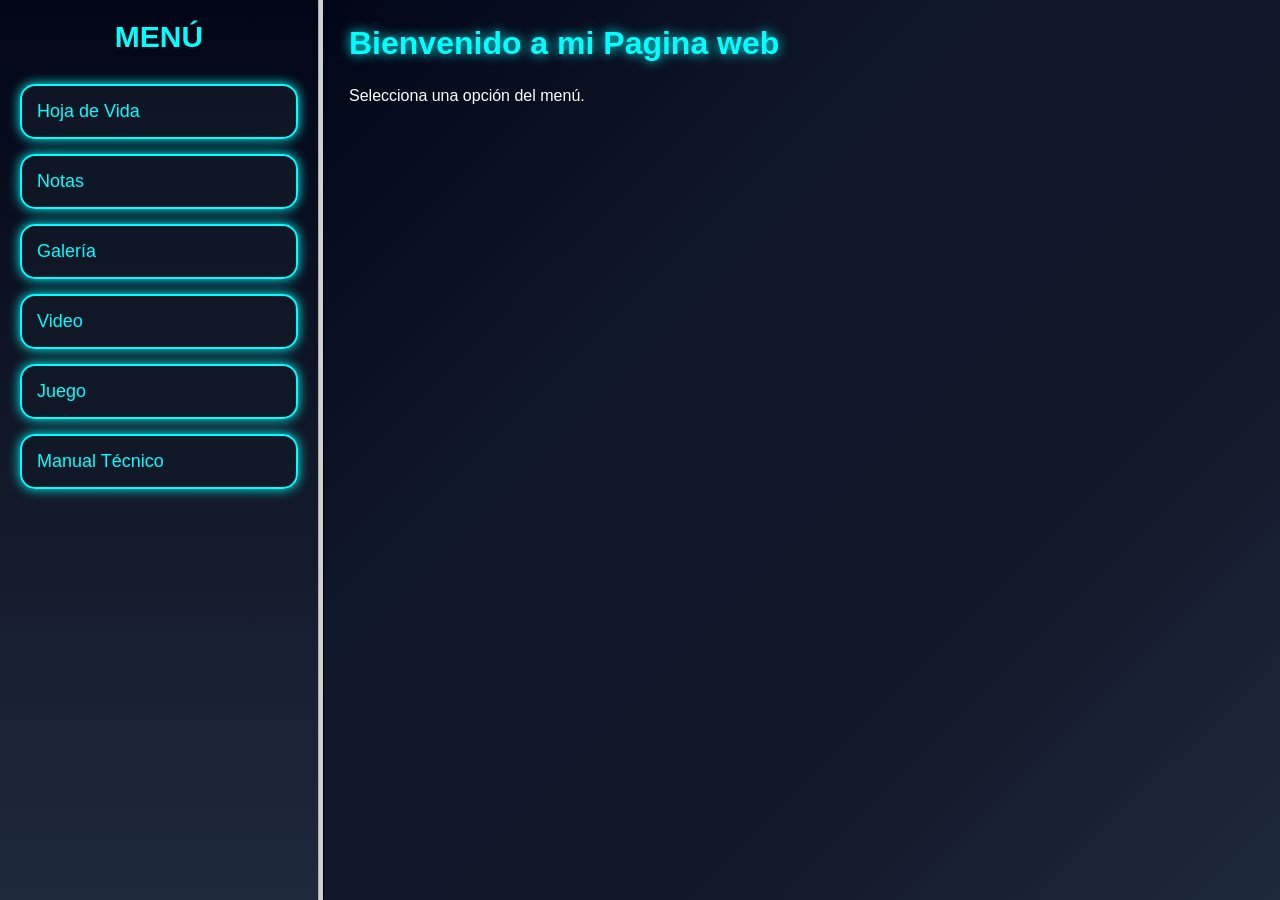
<file: index.html>
<!DOCTYPE html>
<html lang="es">

<head>
    <meta charset="UTF-8">
    <title>Mi Sitio Web</title>
</head>

<frameset cols="25%,75%">

    <frame src="menu.html" name="menuFrame">

    <frame src="inicio.html" name="contenidoFrame">

</frameset>

</html>
</file>
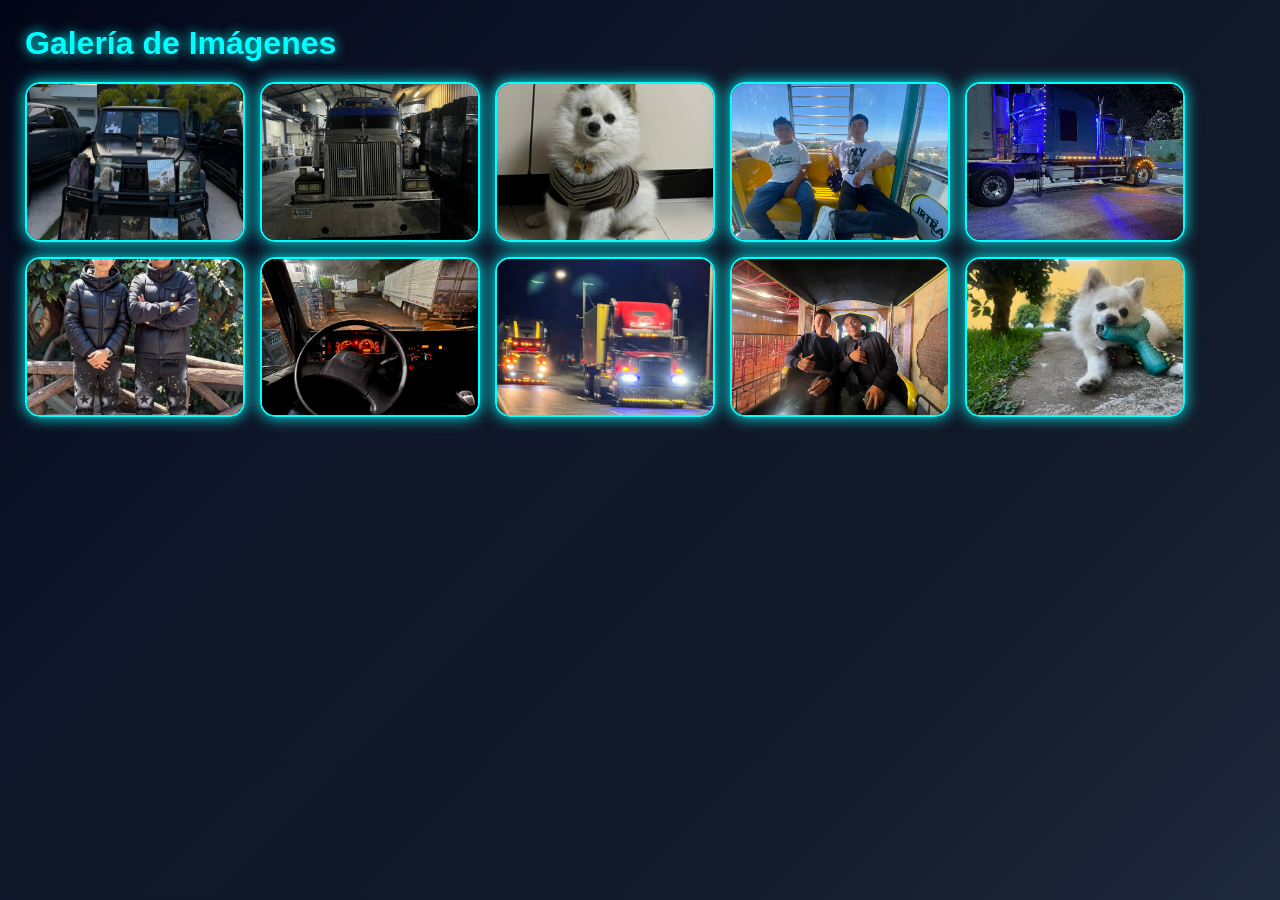
<file: galeria.html>
<!DOCTYPE html>
<html lang="es">

<head>
    <meta charset="UTF-8">
    <title>Galería</title>

    <link rel="stylesheet" href="estilos.css">
</head>

<body>

    <h1>Galería de Imágenes</h1>

    <div class="galeria">

        <img src="foto1.jpg">
        <img src="foto2.jpg">
        <img src="foto3.jpg">
        <img src="foto4.jpg">
        <img src="foto5.jpg">
        <img src="foto6.jpg">
        <img src="foto7.jpg">
        <img src="foto8.jpg">
        <img src="foto9.jpg">
        <img src="foto10.jpg">

    </div>

</body>

</html>
</file>
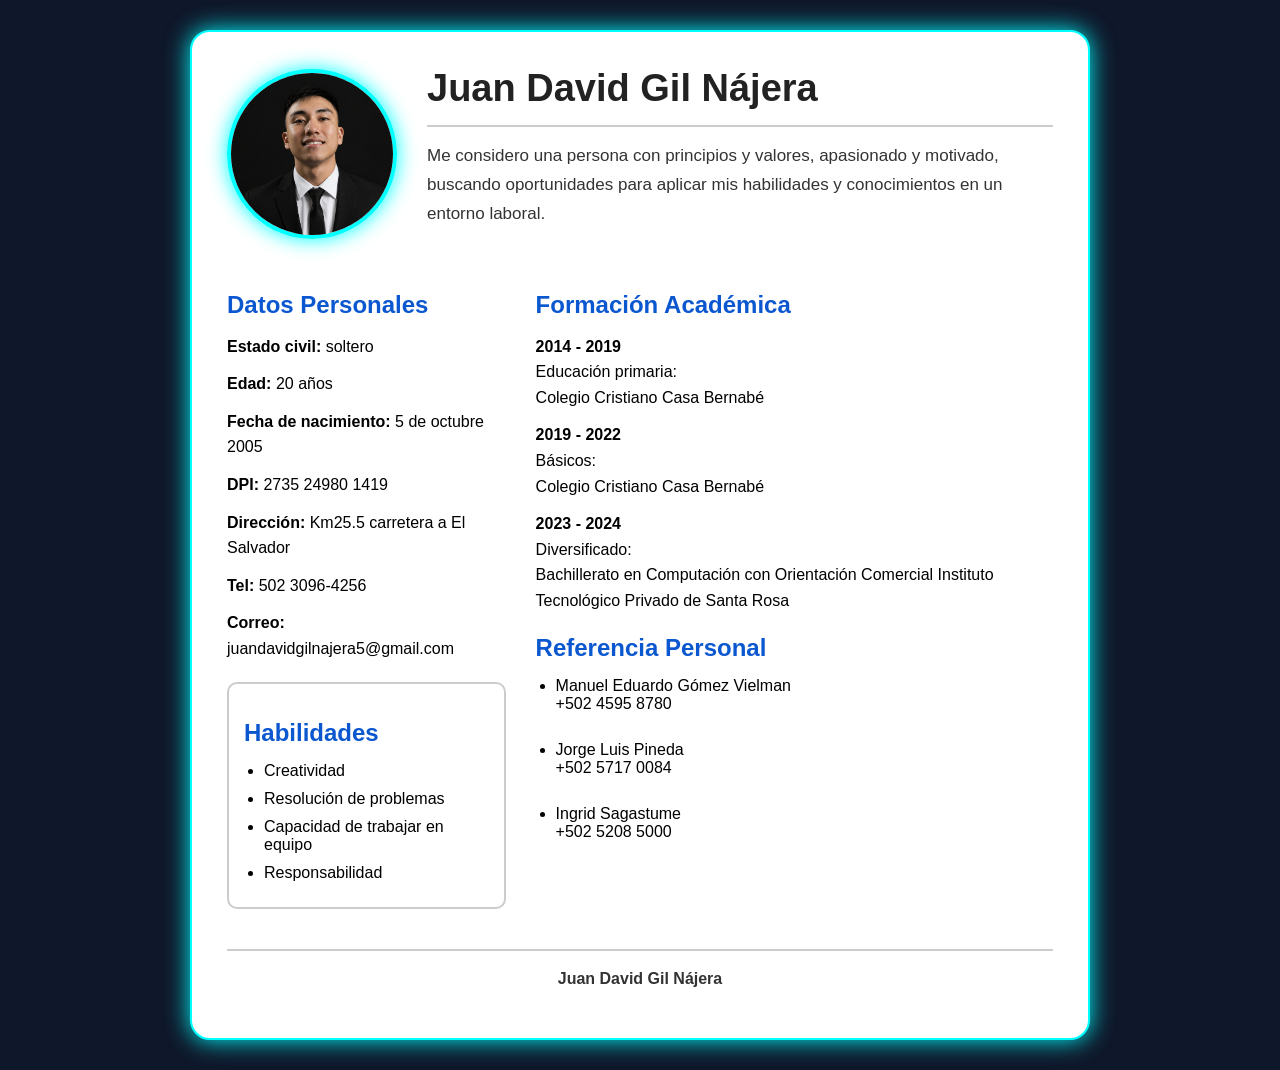
<file: hojaVida.html>
<!DOCTYPE html>
<html lang="es">

<head>

    <meta charset="UTF-8">

    <title>Hoja de Vida</title>

    <link rel="stylesheet" href="estilos.css">

    <style>

        .cv-body{
            background: #0f172a;
            padding: 30px;
        }

        .cv{
            background: white;
            width: 900px;
            margin: auto;
            padding: 35px;
            border-radius: 20px;

            border: 2px solid #00ffff;

            box-shadow: 0px 0px 25px #00ffff;

            color: black;
        }

        .encabezado{
            display: flex;
            align-items: center;
            margin-bottom: 30px;
        }

        .foto{
            width: 170px;
            height: 170px;
            border-radius: 50%;
            object-fit: cover;
            margin-right: 30px;

            border: 4px solid #00ffff;

            box-shadow: 0px 0px 20px #00ffff;
        }

        .nombre{
            flex: 1;
        }

        .nombre h1{
            color: #222;
            text-shadow: none;
            margin-bottom: 15px;
            font-size: 38px;
        }

        .perfil{
            line-height: 1.7;
            color: #333;
            font-size: 17px;
        }

        hr{
            margin: 15px 0;
            border: 1px solid #ccc;
        }

        .contenido{
            display: flex;
            gap: 30px;
        }

        .izquierda{
            width: 35%;
        }

        .derecha{
            width: 65%;
        }

        h2{
            color: #0b57d0;
            margin-top: 20px;
            margin-bottom: 15px;
            text-shadow: none;
        }

        p{
            margin-bottom: 12px;
            line-height: 1.6;
            color: black;
        }

        li{
            margin-bottom: 10px;
            color: black;
        }

        ul{
            margin-left: 20px;
        }

        .caja{
            border: 2px solid #ccc;
            border-radius: 10px;
            padding: 15px;
            margin-top: 20px;
        }

        .footer{
            text-align: center;
            margin-top: 40px;
        }

        .footer p{
            color: #333;
            font-weight: bold;
        }

    </style>

</head>

<body class="cv-body">

    <div class="cv">

        <div class="encabezado">

            <img src="foto.jpg" class="foto">

            <div class="nombre">

                <h1>Juan David Gil Nájera</h1>

                <hr>

                <p class="perfil">

                    Me considero una persona con principios y valores,
                    apasionado y motivado, buscando oportunidades para
                    aplicar mis habilidades y conocimientos en un entorno laboral.

                </p>

            </div>

        </div>

        <div class="contenido">

            <div class="izquierda">

                <h2>Datos Personales</h2>

                <p><strong>Estado civil:</strong> soltero</p>

                <p><strong>Edad:</strong> 20 años</p>

                <p><strong>Fecha de nacimiento:</strong> 5 de octubre 2005</p>

                <p><strong>DPI:</strong> 2735 24980 1419</p>

                <p><strong>Dirección:</strong> Km25.5 carretera a El Salvador</p>

                <p><strong>Tel:</strong> 502 3096-4256</p>

                <p><strong>Correo:</strong> juandavidgilnajera5@gmail.com</p>

                <div class="caja">

                    <h2>Habilidades</h2>

                    <ul>

                        <li>Creatividad</li>

                        <li>Resolución de problemas</li>

                        <li>Capacidad de trabajar en equipo</li>

                        <li>Responsabilidad</li>

                    </ul>

                </div>

            </div>

            <div class="derecha">

                <h2>Formación Académica</h2>

                <p>

                    <strong>2014 - 2019</strong><br>

                    Educación primaria:<br>

                    Colegio Cristiano Casa Bernabé

                </p>

                <p>

                    <strong>2019 - 2022</strong><br>

                    Básicos:<br>

                    Colegio Cristiano Casa Bernabé

                </p>

                <p>

                    <strong>2023 - 2024</strong><br>

                    Diversificado:<br>

                    Bachillerato en Computación con
                    Orientación Comercial Instituto Tecnológico
                    Privado de Santa Rosa

                </p>

                <h2>Referencia Personal</h2>

                <ul>

                    <li>

                        Manuel Eduardo Gómez Vielman

                        <br>

                        +502 4595 8780

                    </li>

                    <br>

                    <li>

                        Jorge Luis Pineda

                        <br>

                        +502 5717 0084

                    </li>

                    <br>

                    <li>

                        Ingrid Sagastume

                        <br>

                        +502 5208 5000

                    </li>

                </ul>

            </div>

        </div>

        <div class="footer">

            <hr>

            <p>
                Juan David Gil Nájera
            </p>

        </div>

    </div>

</body>

</html>
</file>
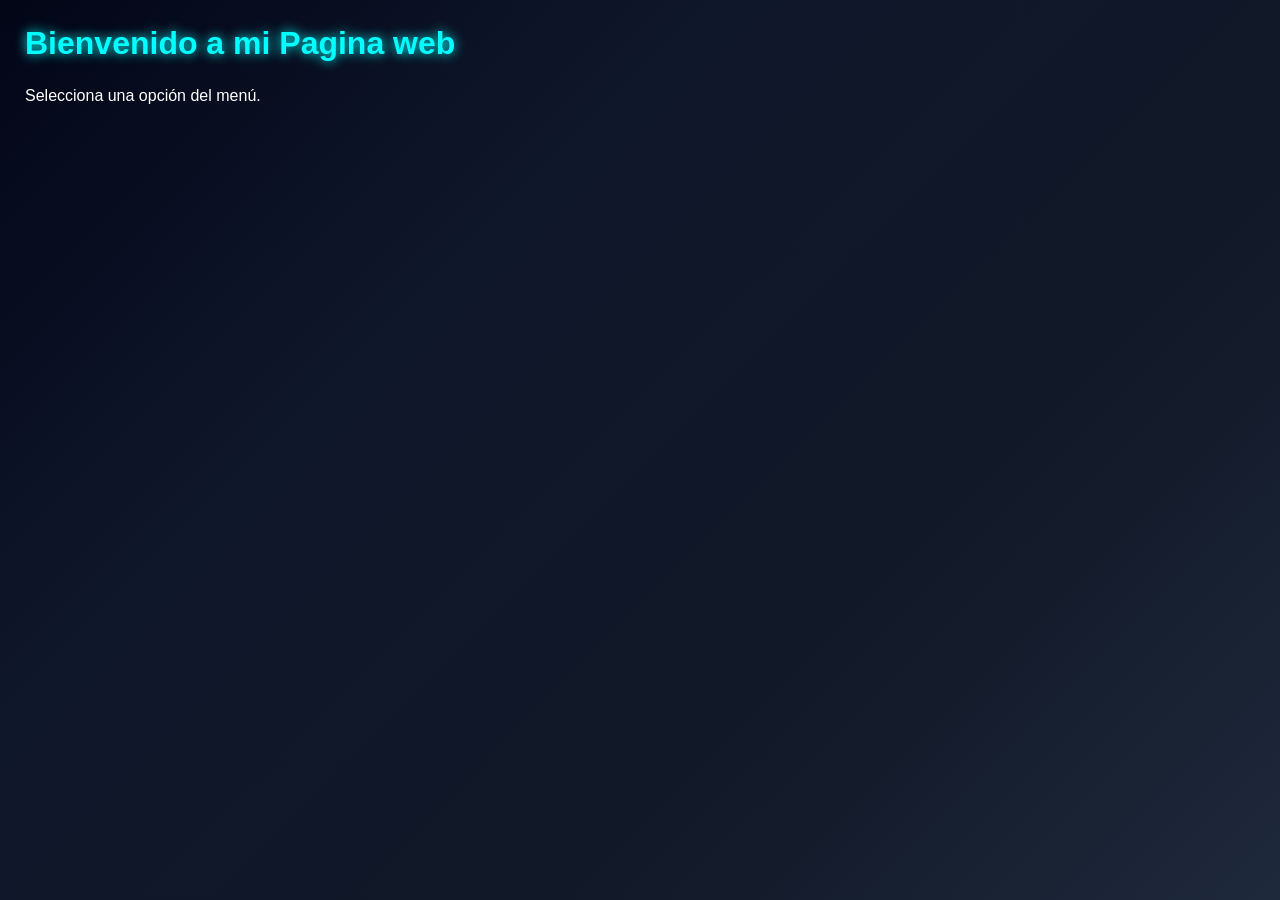
<file: inicio.html>
<!DOCTYPE html>
<html lang="es">

<head>
    <meta charset="UTF-8">
    <title>Inicio</title>

    <link rel="stylesheet" href="estilos.css">
</head>

<body>

    <h1>Bienvenido a mi Pagina web</h1>

    <p>
        Selecciona una opción del menú.
    </p>

</body>

</html>
</file>
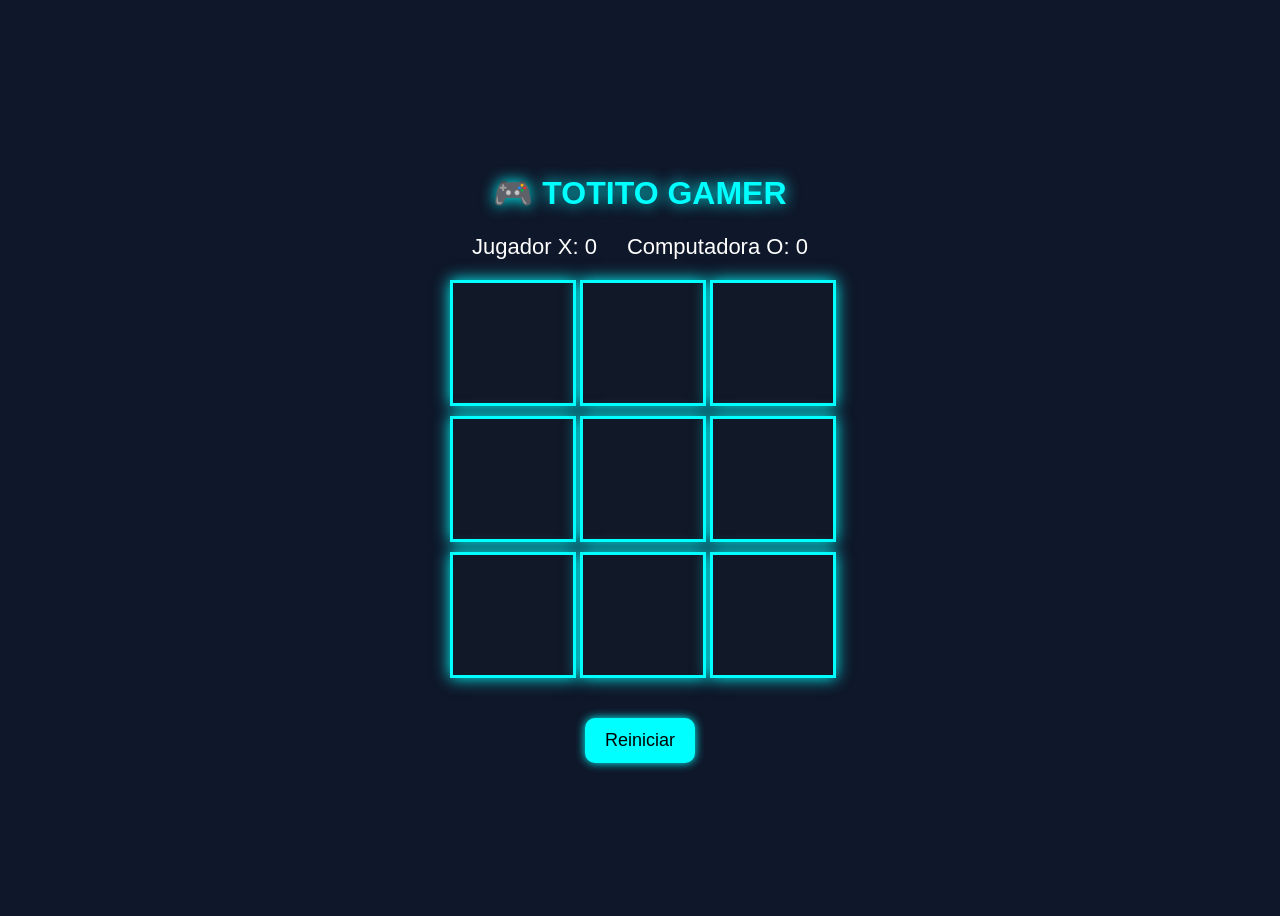
<file: juego.html>
<!DOCTYPE html>
<html lang="es">

<head>

    <meta charset="UTF-8">

    <title>Totito Gamer</title>

    <script src="script.js"></script>

    <style>

        body{
            background: #0f172a;
            color: white;
            font-family: Arial;
            display: flex;
            justify-content: center;
            align-items: center;
            height: 100vh;
        }

        .contenedor{
            text-align: center;
        }

        h1{
            color: #00ffff;
            text-shadow: 0px 0px 15px #00ffff;
        }

        .marcador{
            display: flex;
            justify-content: center;
            gap: 30px;
            margin-bottom: 20px;
            font-size: 22px;
        }

        .tablero{
            display: grid;
            grid-template-columns: repeat(3,120px);
            gap: 10px;
            justify-content: center;
        }

        .celda{
            width: 120px;
            height: 120px;
            background: #111827;
            border: 3px solid #00ffff;
            box-shadow: 0px 0px 15px #00ffff;
            font-size: 50px;
            color: #00ffff;
            cursor: pointer;

            display: flex;
            justify-content: center;
            align-items: center;

            transition: 0.3s;
        }

        .celda:hover{
            transform: scale(1.05);
            background: #1e293b;
        }

        button{
            margin-top: 20px;
            padding: 12px 20px;
            border: none;
            background: #00ffff;
            color: black;
            font-size: 18px;
            border-radius: 10px;
            cursor: pointer;
            box-shadow: 0px 0px 10px #00ffff;
        }

        button:hover{
            transform: scale(1.05);
        }

        #resultado{
            margin-top: 20px;
            font-size: 25px;
            color: #00ffff;
        }

    </style>

</head>

<body>

    <div class="contenedor">

        <h1>🎮 TOTITO GAMER</h1>

        <div class="marcador">

            <div>
                Jugador X:
                <span id="puntosX">0</span>
            </div>

            <div>
                Computadora O:
                <span id="puntosO">0</span>
            </div>

        </div>

        <div class="tablero">

            <div class="celda" onclick="jugar(this,0)"></div>
            <div class="celda" onclick="jugar(this,1)"></div>
            <div class="celda" onclick="jugar(this,2)"></div>

            <div class="celda" onclick="jugar(this,3)"></div>
            <div class="celda" onclick="jugar(this,4)"></div>
            <div class="celda" onclick="jugar(this,5)"></div>

            <div class="celda" onclick="jugar(this,6)"></div>
            <div class="celda" onclick="jugar(this,7)"></div>
            <div class="celda" onclick="jugar(this,8)"></div>

        </div>

        <h2 id="resultado"></h2>

        <button onclick="reiniciar()">
            Reiniciar
        </button>

    </div>

</body>

</html>
</file>
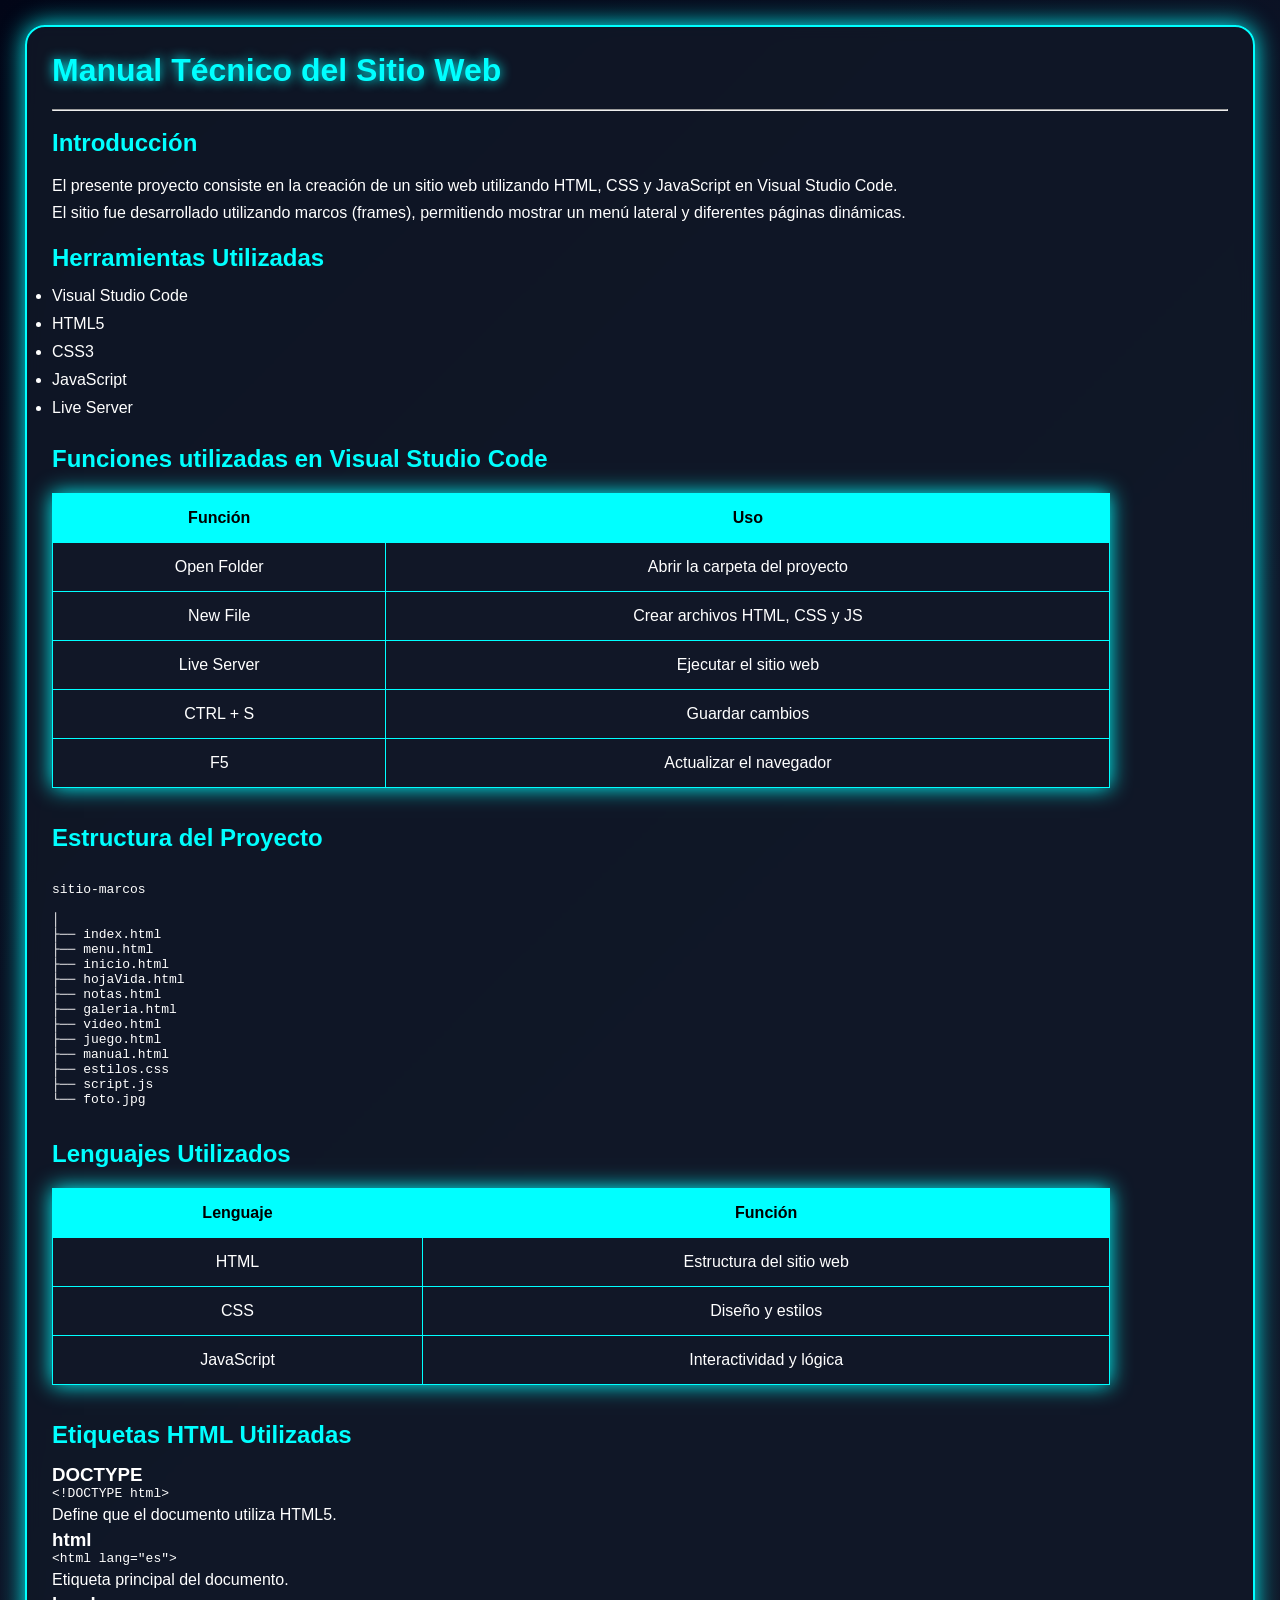
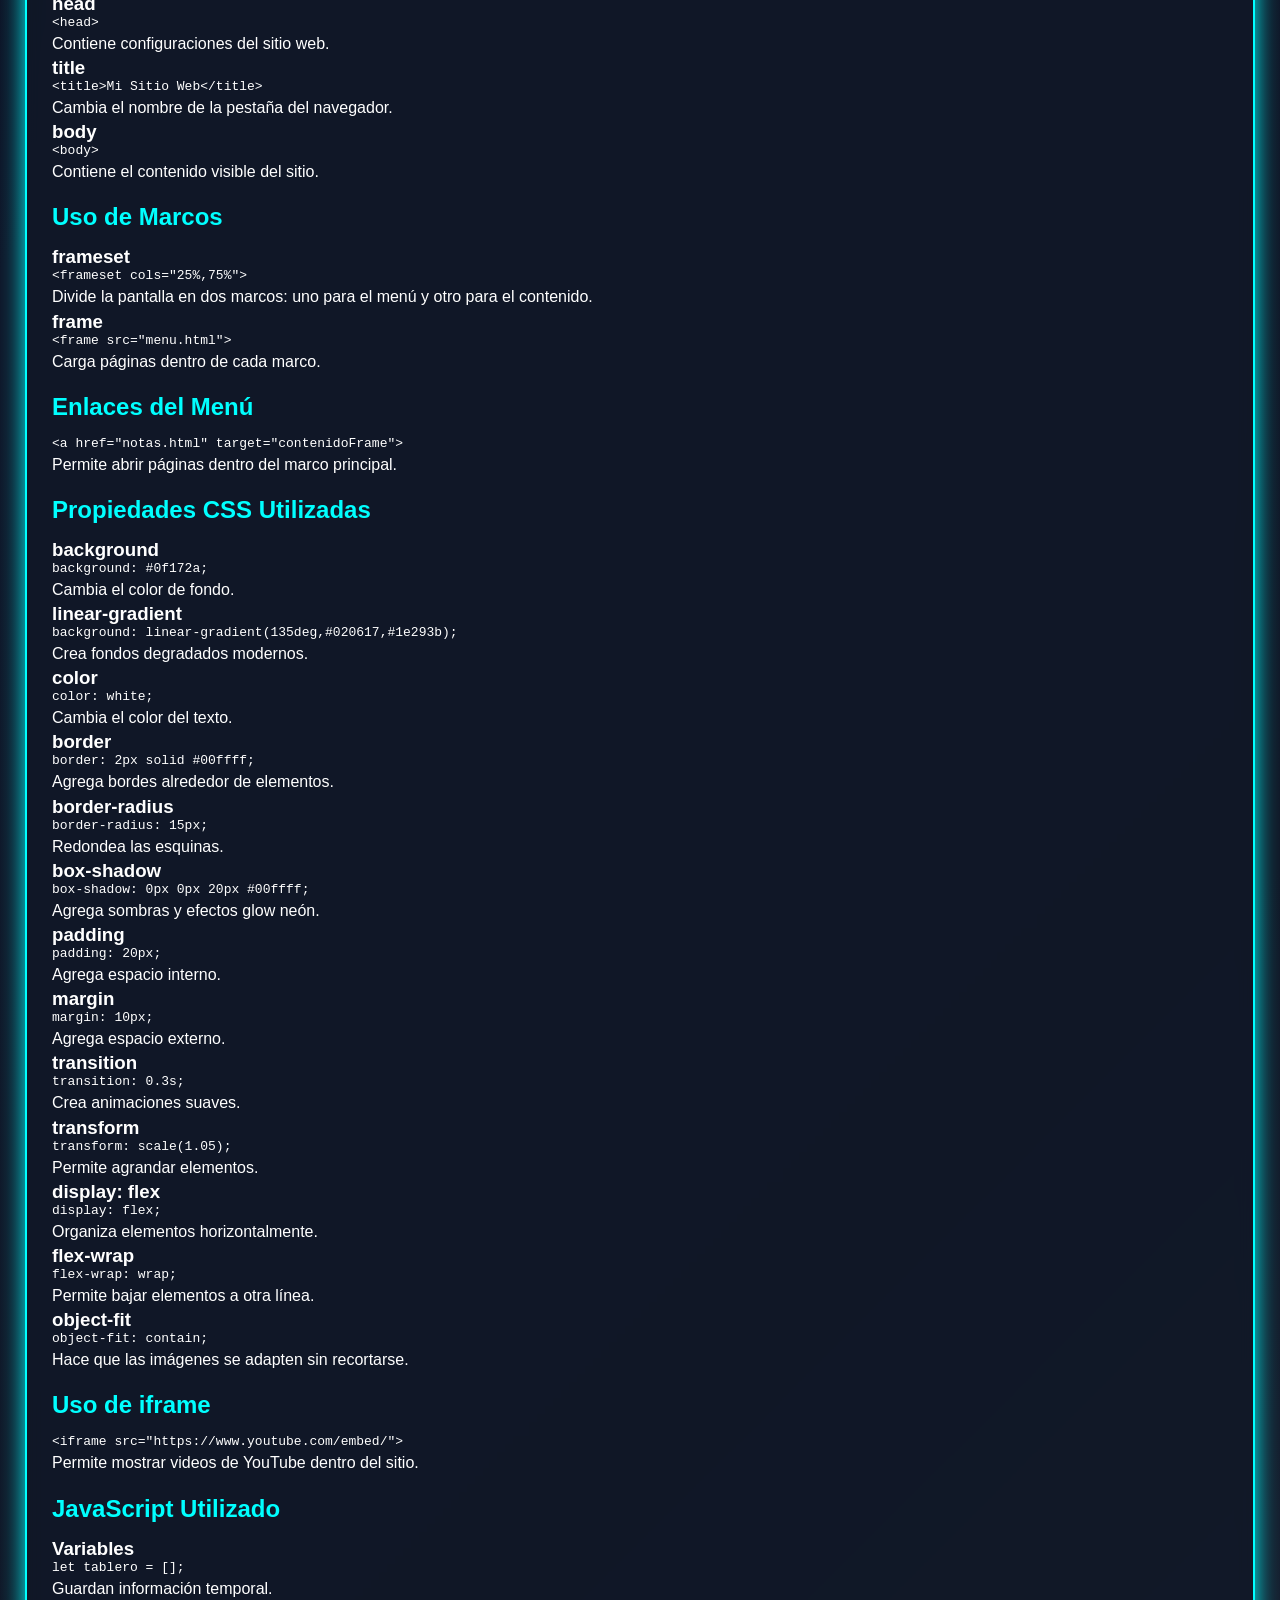
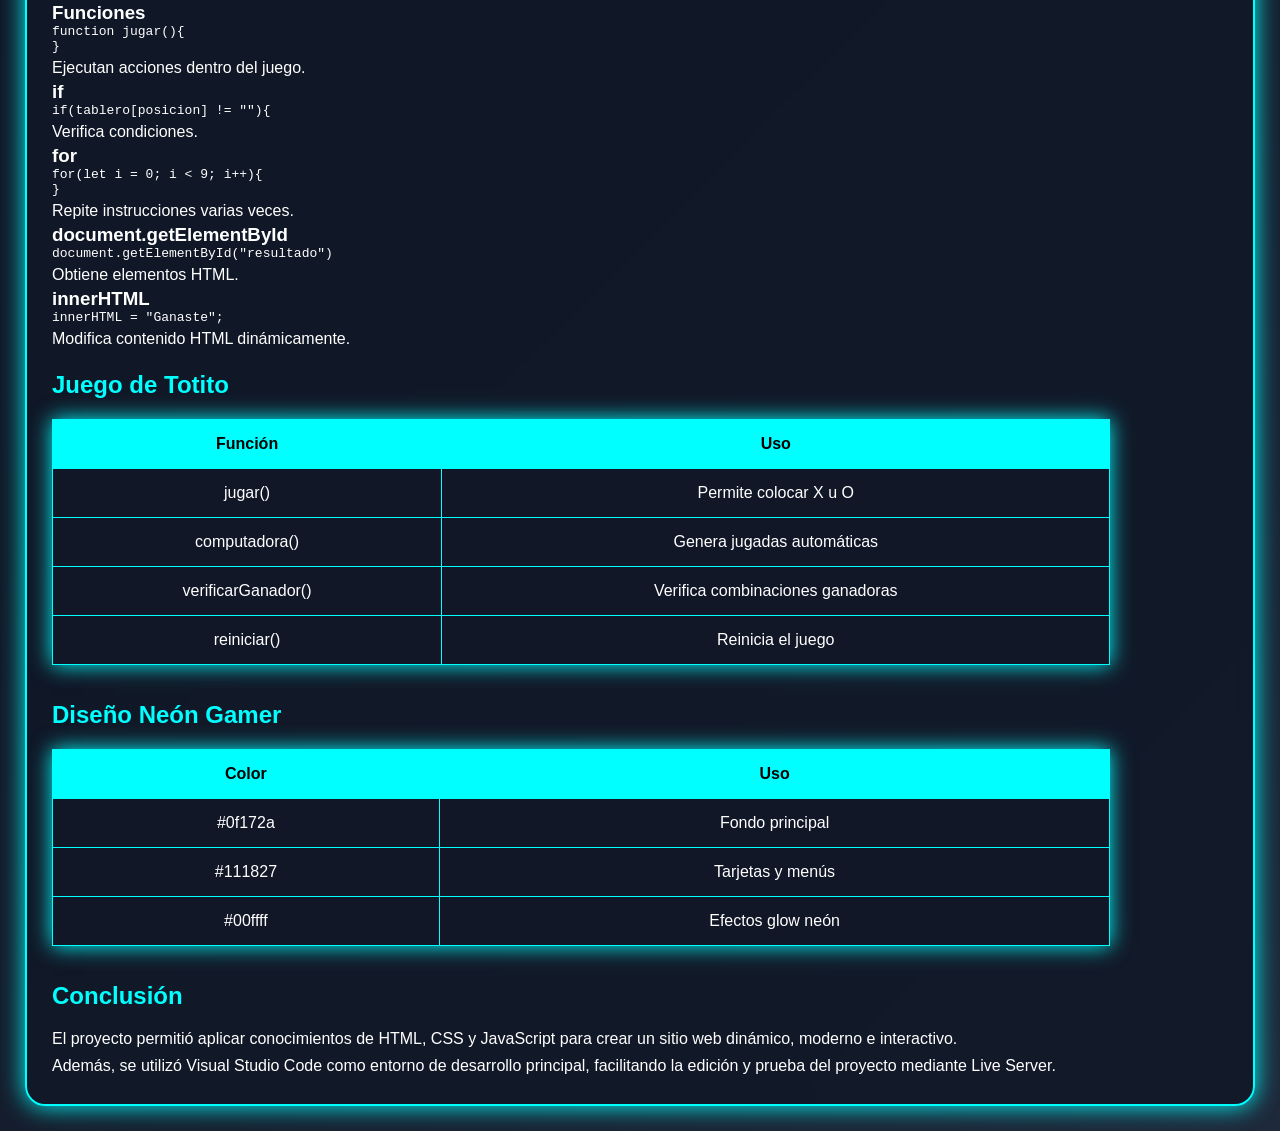
<file: manual.html>
<!DOCTYPE html>
<html lang="es">

<head>

    <meta charset="UTF-8">

    <title>Manual Técnico</title>

    <link rel="stylesheet" href="estilos.css">

</head>

<body>

    <div class="card">

        <h1>Manual Técnico del Sitio Web</h1>

        <hr><br>

        <h2>Introducción</h2>

        <p>
            El presente proyecto consiste en la creación de un sitio web utilizando
            HTML, CSS y JavaScript en Visual Studio Code.
        </p>

        <p>
            El sitio fue desarrollado utilizando marcos (frames), permitiendo
            mostrar un menú lateral y diferentes páginas dinámicas.
        </p>

        <br>

        <h2>Herramientas Utilizadas</h2>

        <ul>

            <li>Visual Studio Code</li>

            <li>HTML5</li>

            <li>CSS3</li>

            <li>JavaScript</li>

            <li>Live Server</li>

        </ul>

        <br>

        <h2>Funciones utilizadas en Visual Studio Code</h2>

        <table>

            <tr>

                <th>Función</th>

                <th>Uso</th>

            </tr>

            <tr>

                <td>Open Folder</td>

                <td>Abrir la carpeta del proyecto</td>

            </tr>

            <tr>

                <td>New File</td>

                <td>Crear archivos HTML, CSS y JS</td>

            </tr>

            <tr>

                <td>Live Server</td>

                <td>Ejecutar el sitio web</td>

            </tr>

            <tr>

                <td>CTRL + S</td>

                <td>Guardar cambios</td>

            </tr>

            <tr>

                <td>F5</td>

                <td>Actualizar el navegador</td>

            </tr>

        </table>

        <br><br>

        <h2>Estructura del Proyecto</h2>

<pre>

sitio-marcos

│
├── index.html
├── menu.html
├── inicio.html
├── hojaVida.html
├── notas.html
├── galeria.html
├── video.html
├── juego.html
├── manual.html
├── estilos.css
├── script.js
└── foto.jpg

</pre>

        <br>

        <h2>Lenguajes Utilizados</h2>

        <table>

            <tr>

                <th>Lenguaje</th>

                <th>Función</th>

            </tr>

            <tr>

                <td>HTML</td>

                <td>Estructura del sitio web</td>

            </tr>

            <tr>

                <td>CSS</td>

                <td>Diseño y estilos</td>

            </tr>

            <tr>

                <td>JavaScript</td>

                <td>Interactividad y lógica</td>

            </tr>

        </table>

        <br><br>

        <h2>Etiquetas HTML Utilizadas</h2>

        <h3>DOCTYPE</h3>

<pre>
&lt;!DOCTYPE html&gt;
</pre>

        <p>
            Define que el documento utiliza HTML5.
        </p>

        <h3>html</h3>

<pre>
&lt;html lang="es"&gt;
</pre>

        <p>
            Etiqueta principal del documento.
        </p>

        <h3>head</h3>

<pre>
&lt;head&gt;
</pre>

        <p>
            Contiene configuraciones del sitio web.
        </p>

        <h3>title</h3>

<pre>
&lt;title&gt;Mi Sitio Web&lt;/title&gt;
</pre>

        <p>
            Cambia el nombre de la pestaña del navegador.
        </p>

        <h3>body</h3>

<pre>
&lt;body&gt;
</pre>

        <p>
            Contiene el contenido visible del sitio.
        </p>

        <br>

        <h2>Uso de Marcos</h2>

        <h3>frameset</h3>

<pre>
&lt;frameset cols="25%,75%"&gt;
</pre>

        <p>
            Divide la pantalla en dos marcos:
            uno para el menú y otro para el contenido.
        </p>

        <h3>frame</h3>

<pre>
&lt;frame src="menu.html"&gt;
</pre>

        <p>
            Carga páginas dentro de cada marco.
        </p>

        <br>

        <h2>Enlaces del Menú</h2>

<pre>
&lt;a href="notas.html" target="contenidoFrame"&gt;
</pre>

        <p>
            Permite abrir páginas dentro del marco principal.
        </p>

        <br>

        <h2>Propiedades CSS Utilizadas</h2>

        <h3>background</h3>

<pre>
background: #0f172a;
</pre>

        <p>
            Cambia el color de fondo.
        </p>

        <h3>linear-gradient</h3>

<pre>
background: linear-gradient(135deg,#020617,#1e293b);
</pre>

        <p>
            Crea fondos degradados modernos.
        </p>

        <h3>color</h3>

<pre>
color: white;
</pre>

        <p>
            Cambia el color del texto.
        </p>

        <h3>border</h3>

<pre>
border: 2px solid #00ffff;
</pre>

        <p>
            Agrega bordes alrededor de elementos.
        </p>

        <h3>border-radius</h3>

<pre>
border-radius: 15px;
</pre>

        <p>
            Redondea las esquinas.
        </p>

        <h3>box-shadow</h3>

<pre>
box-shadow: 0px 0px 20px #00ffff;
</pre>

        <p>
            Agrega sombras y efectos glow neón.
        </p>

        <h3>padding</h3>

<pre>
padding: 20px;
</pre>

        <p>
            Agrega espacio interno.
        </p>

        <h3>margin</h3>

<pre>
margin: 10px;
</pre>

        <p>
            Agrega espacio externo.
        </p>

        <h3>transition</h3>

<pre>
transition: 0.3s;
</pre>

        <p>
            Crea animaciones suaves.
        </p>

        <h3>transform</h3>

<pre>
transform: scale(1.05);
</pre>

        <p>
            Permite agrandar elementos.
        </p>

        <h3>display: flex</h3>

<pre>
display: flex;
</pre>

        <p>
            Organiza elementos horizontalmente.
        </p>

        <h3>flex-wrap</h3>

<pre>
flex-wrap: wrap;
</pre>

        <p>
            Permite bajar elementos a otra línea.
        </p>

        <h3>object-fit</h3>

<pre>
object-fit: contain;
</pre>

        <p>
            Hace que las imágenes se adapten sin recortarse.
        </p>

        <br>

        <h2>Uso de iframe</h2>

<pre>
&lt;iframe src="https://www.youtube.com/embed/"&gt;
</pre>

        <p>
            Permite mostrar videos de YouTube dentro del sitio.
        </p>

        <br>

        <h2>JavaScript Utilizado</h2>

        <h3>Variables</h3>

<pre>
let tablero = [];
</pre>

        <p>
            Guardan información temporal.
        </p>

        <h3>Funciones</h3>

<pre>
function jugar(){
}
</pre>

        <p>
            Ejecutan acciones dentro del juego.
        </p>

        <h3>if</h3>

<pre>
if(tablero[posicion] != ""){
</pre>

        <p>
            Verifica condiciones.
        </p>

        <h3>for</h3>

<pre>
for(let i = 0; i < 9; i++){
}
</pre>

        <p>
            Repite instrucciones varias veces.
        </p>

        <h3>document.getElementById</h3>

<pre>
document.getElementById("resultado")
</pre>

        <p>
            Obtiene elementos HTML.
        </p>

        <h3>innerHTML</h3>

<pre>
innerHTML = "Ganaste";
</pre>

        <p>
            Modifica contenido HTML dinámicamente.
        </p>

        <br>

        <h2>Juego de Totito</h2>

        <table>

            <tr>

                <th>Función</th>

                <th>Uso</th>

            </tr>

            <tr>

                <td>jugar()</td>

                <td>Permite colocar X u O</td>

            </tr>

            <tr>

                <td>computadora()</td>

                <td>Genera jugadas automáticas</td>

            </tr>

            <tr>

                <td>verificarGanador()</td>

                <td>Verifica combinaciones ganadoras</td>

            </tr>

            <tr>

                <td>reiniciar()</td>

                <td>Reinicia el juego</td>

            </tr>

        </table>

        <br><br>

        <h2>Diseño Neón Gamer</h2>

        <table>

            <tr>

                <th>Color</th>

                <th>Uso</th>

            </tr>

            <tr>

                <td>#0f172a</td>

                <td>Fondo principal</td>

            </tr>

            <tr>

                <td>#111827</td>

                <td>Tarjetas y menús</td>

            </tr>

            <tr>

                <td>#00ffff</td>

                <td>Efectos glow neón</td>

            </tr>

        </table>

        <br><br>

        <h2>Conclusión</h2>

        <p>
            El proyecto permitió aplicar conocimientos de HTML,
            CSS y JavaScript para crear un sitio web dinámico,
            moderno e interactivo.
        </p>

        <p>
            Además, se utilizó Visual Studio Code como entorno
            de desarrollo principal, facilitando la edición y
            prueba del proyecto mediante Live Server.
        </p>

    </div>

</body>

</html>
</file>
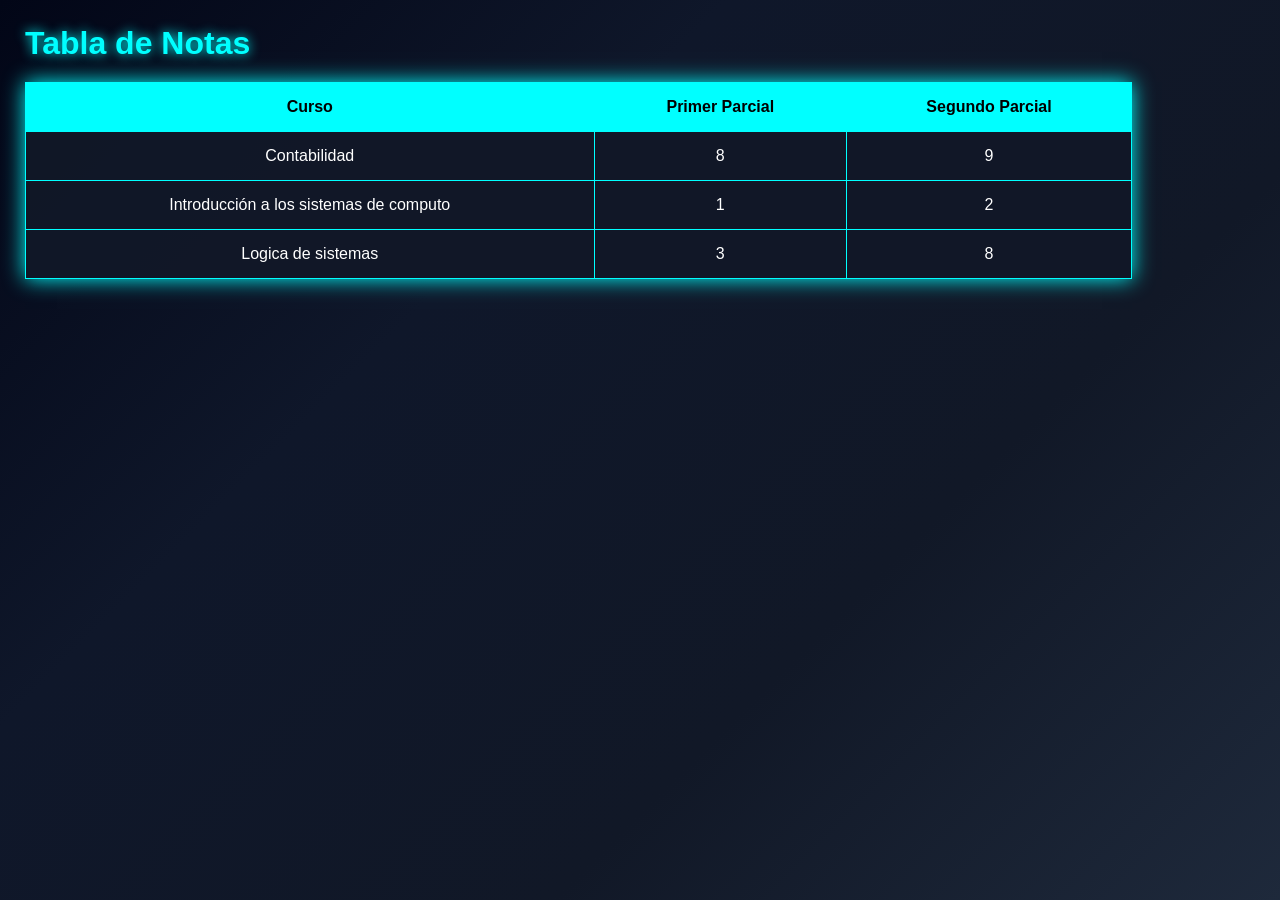
<file: notas.html>
<!DOCTYPE html>
<html lang="es">

<head>
    <meta charset="UTF-8">
    <title>Notas</title>

    <link rel="stylesheet" href="estilos.css">
</head>

<body>

    <h1>Tabla de Notas</h1>

    <table>

        <tr>
            <th>Curso</th>
            <th>Primer Parcial</th>
            <th>Segundo Parcial</th>
        </tr>

        <tr>
            <td>Contabilidad </td>
            <td>8</td>
            <td>9</td>
        </tr>

        <tr>
            <td>Introducción  a los sistemas de computo</td>
            <td>1</td>
            <td>2</td>
        </tr>

        <tr>
            <td>Logica de sistemas</td>
            <td>3</td>
            <td>8</td>
        </tr>

    </table>

</body>

</html>
</file>
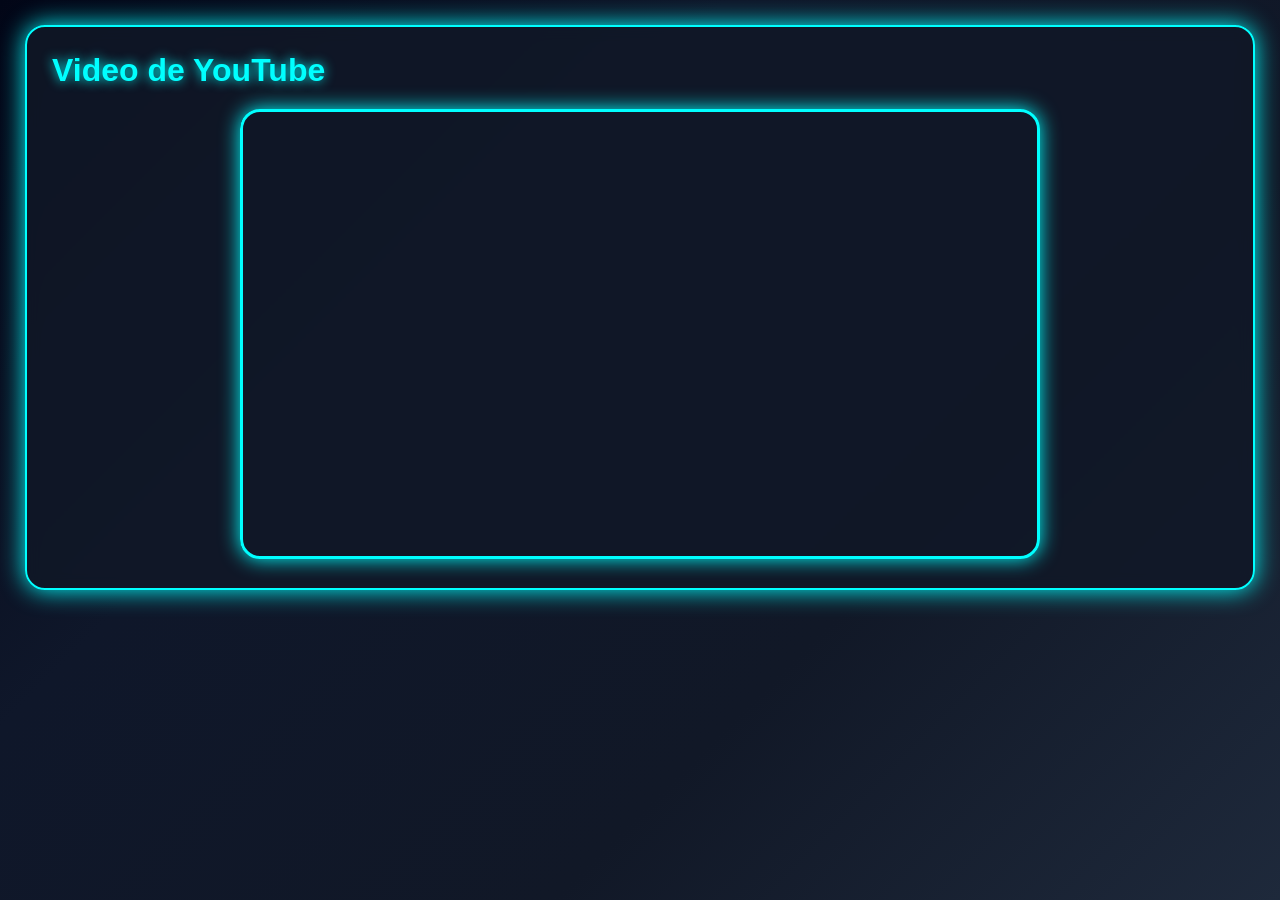
<file: video.html>
<!DOCTYPE html>
<html lang="es">

<head>

    <meta charset="UTF-8">

    <title>Video</title>

    <link rel="stylesheet" href="estilos.css">

</head>

<body>

    <div class="card">

        <h1>Video de YouTube</h1>

        <center>

            <iframe
                width="800"
                height="450"
                src="https://www.youtube-nocookie.com/embed/1JS7EGBE9vE"
                title="YouTube video player"
                frameborder="0"
                allow="accelerometer; autoplay; clipboard-write; encrypted-media; gyroscope; picture-in-picture"
                allowfullscreen>
            </iframe>

        </center>

    </div>

</body>

</html>
</file>
<file: estilos.css>
*{
    margin: 0;
    padding: 0;
    box-sizing: border-box;
}

/* FONDO GENERAL */

body{

    background:
    linear-gradient(
        135deg,
        #020617,
        #0f172a,
        #111827,
        #1e293b
    );

    background-size: cover;

    color: white;

    font-family: Arial, Helvetica, sans-serif;

    padding: 25px;

    min-height: 100vh;
}

/* TITULOS */

h1{

    color: #00ffff;

    margin-bottom: 20px;

    text-shadow: 0px 0px 12px #00ffff;
}

h2{

    color: #00ffff;

    margin-bottom: 15px;
}

/* MENU */

.menu{

    background:
    linear-gradient(
        180deg,
        #020617,
        #111827,
        #1e293b
    );

    height: 100vh;

    padding: 20px;
}

.menu h2{

    text-align: center;

    margin-bottom: 30px;

    font-size: 30px;
}

.menu a{

    display: block;

    background: rgba(17,24,39,0.85);

    color: #00ffff;

    text-decoration: none;

    padding: 15px;

    margin-bottom: 15px;

    border: 2px solid #00ffff;

    border-radius: 15px;

    box-shadow: 0px 0px 12px #00ffff;

    transition: 0.3s;

    font-size: 18px;
}

.menu a:hover{

    background: #00ffff;

    color: black;

    transform: scale(1.05);
}

/* TARJETAS */

.card{

    background: rgba(17,24,39,0.85);

    backdrop-filter: blur(8px);

    border: 2px solid #00ffff;

    border-radius: 20px;

    padding: 25px;

    box-shadow: 0px 0px 25px #00ffff;
}

/* TABLAS */

table{

    width: 90%;

    border-collapse: collapse;

    margin-top: 20px;

    background: rgba(17,24,39,0.95);

    box-shadow: 0px 0px 20px #00ffff;
}

th{

    background: #00ffff;

    color: black;
}

th, td{

    border: 1px solid #00ffff;

    padding: 15px;

    text-align: center;
}

/* GALERIA */

.galeria{

    display: flex;

    flex-wrap: wrap;

    gap: 15px;
}

.galeria img{

    width: 220px;

    height: 160px;

    object-fit: cover;

    border-radius: 15px;

    border: 2px solid #00ffff;

    box-shadow: 0px 0px 15px #00ffff;

    transition: 0.3s;
}

.galeria img:hover{

    transform: scale(1.08);
}

/* BOTONES */

button{

    background: #111827;

    color: #00ffff;

    border: 2px solid #00ffff;

    padding: 12px 20px;

    border-radius: 12px;

    cursor: pointer;

    font-size: 18px;

    box-shadow: 0px 0px 12px #00ffff;

    transition: 0.3s;
}

button:hover{

    background: #00ffff;

    color: black;

    transform: scale(1.05);
}

/* INPUTS */

input{

    padding: 10px;

    border-radius: 10px;

    border: 2px solid #00ffff;

    background: #111827;

    color: white;

    outline: none;
}

/* IFRAME VIDEO */

iframe{

    border: 3px solid #00ffff;

    border-radius: 20px;

    box-shadow: 0px 0px 20px #00ffff;
}

/* TEXTO */

p{

    line-height: 1.7;
}

li{

    margin-bottom: 10px;
}
</file>
